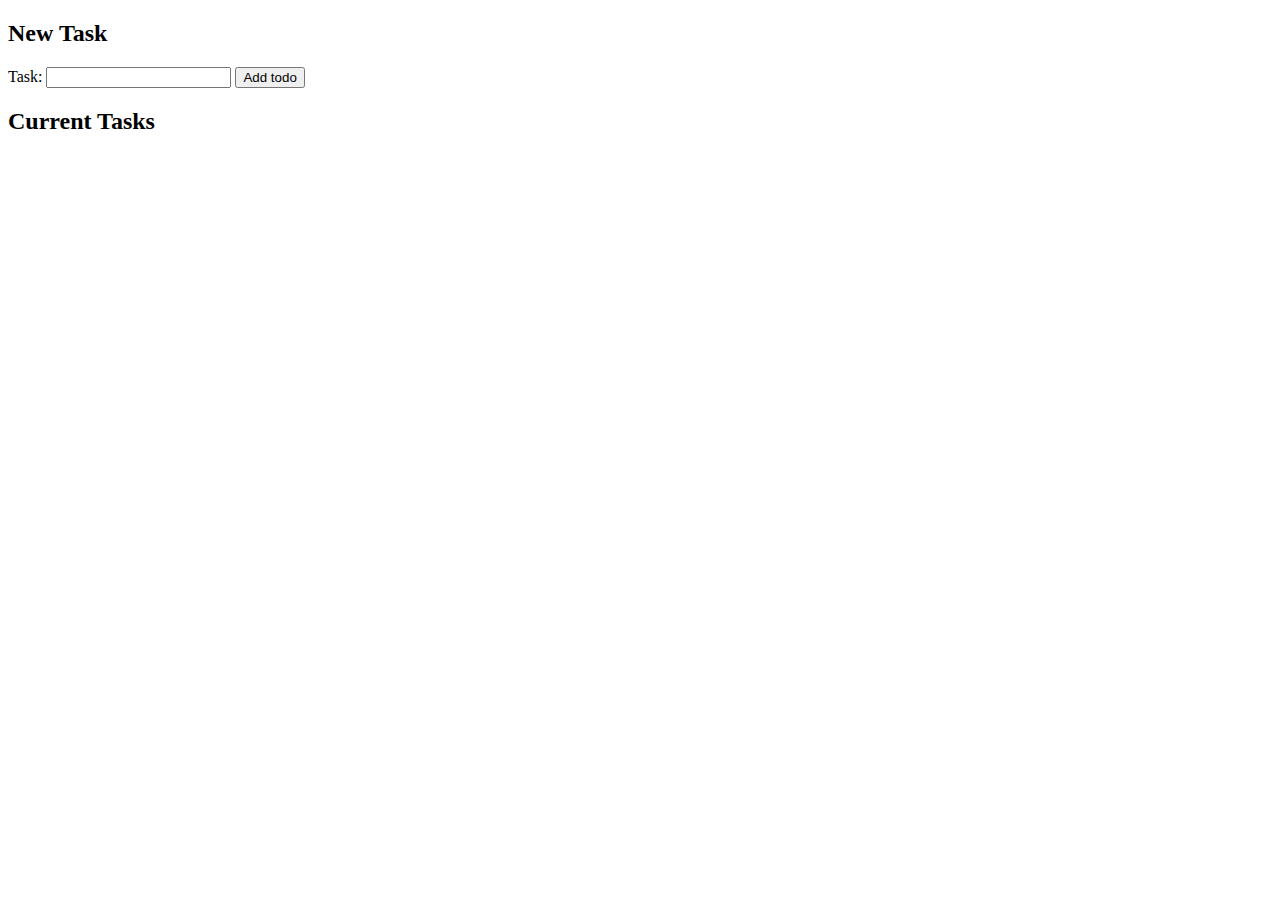
<file: flask-daniel/templates/todos.html>
<!DOCTYPE html>
<html lang="en">
<head>
    <meta charset="UTF-8">
    <meta name="viewport" content="width=device-width, initial-scale=1.0">
    <title>Todos</title>
</head>
<body>
<h2>New Task</h2>
    <form id="add-todo-form">
        <label for="title">Task:</label>
        <input type="text" name="title" id="todo-title">
        <button type="submit">Add todo</button>
        <p id="message"></p>
    </form>
<h2>Current Tasks</h2>
<ul id="todo-list"></ul>
<script src="../static/todos.js"></script>
<script src="../static/add_todo.js"></script>
</body>
</html>
</file>
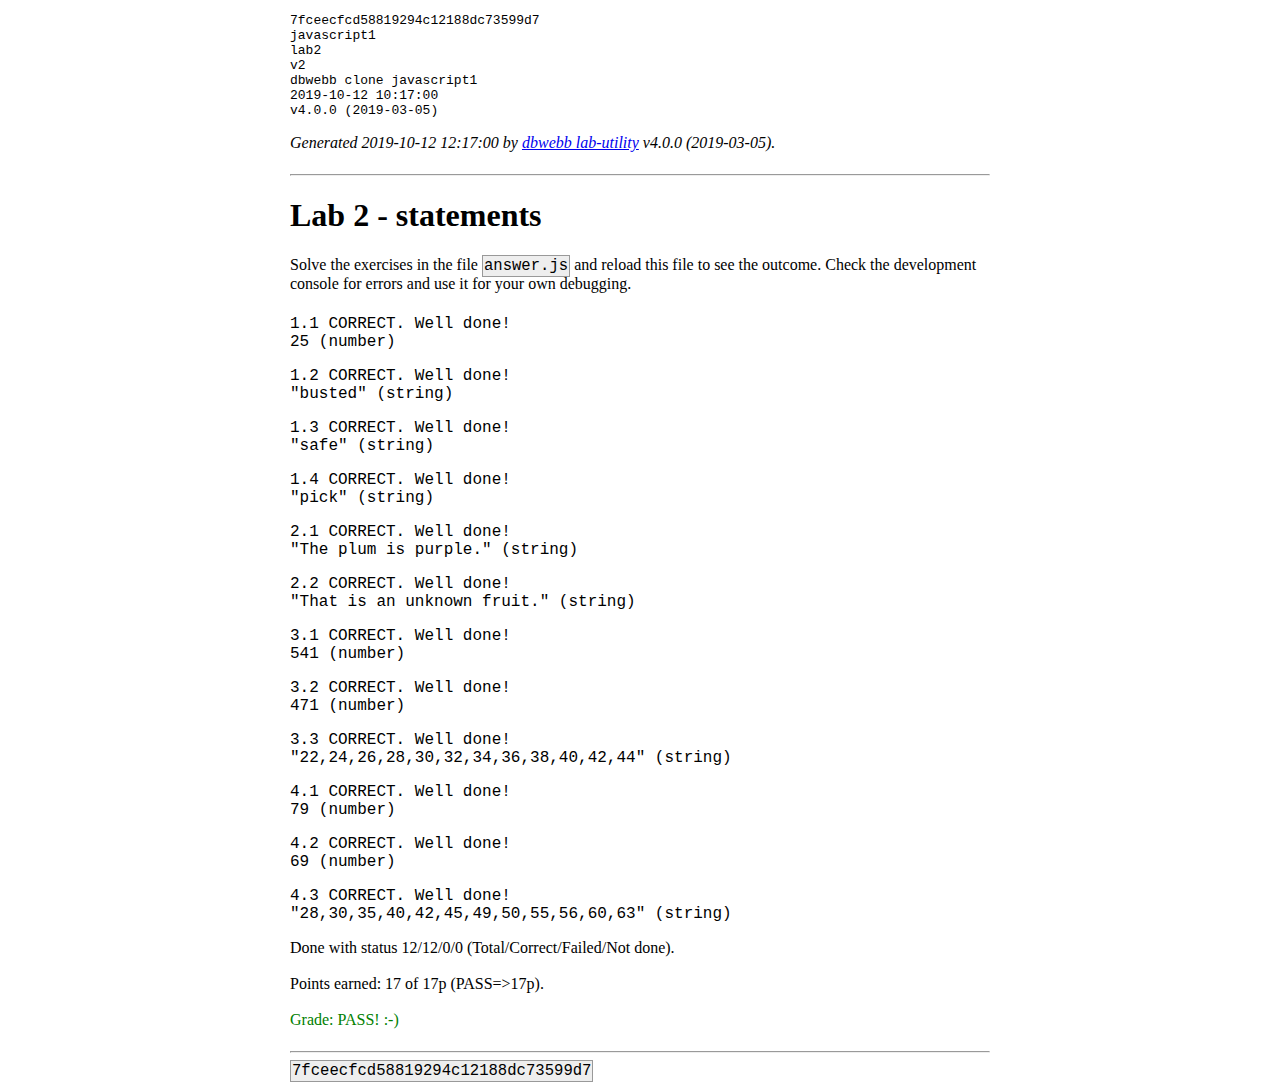
<file: l2/labb1/answer.html>
<!doctype html>
<html lang="en">
<head>
    <meta charset="utf-8">
    <title>Lab 2 - statements</title>
<style>
html {
    overflow-y: scroll;
}

body {
    margin: 8px auto;
    max-width: 700px;
}

h2 {
    line-height: 2.5em;
    border-bottom: 1px solid #aaa;
}

h3 {
    line-height: 2.5em;
    border-bottom: 1px solid #ccc;
}

p {
    margin-bottom: 22px;
}

div.answer {
  font-family: "Courier New", monospace;
  white-space: pre;
  margin-bottom: 1em;
}

.fail {
    color: red;
}

.success {
    color: green;
}

.nopass {
    color: olive;
}

.pass {
    color: green;
}

.passdistinct {
    color: DarkGoldenRod;
}
table, th, td {
    border: 1px solid #666;
}

code {
    background-color: #eee;
    border: 1px solid #999;
    padding: 1px;
    font-size: larger;
}

pre code {
    display: block;
    background-color: #eee;
    border: none;
    border-left: 2px solid #999;
    padding: 0.5em;
    margin-bottom: 22px;
}
</style>
</head>
<body>

<pre>
7fceecfcd58819294c12188dc73599d7
javascript1
lab2
v2
dbwebb clone javascript1
2019-10-12 10:17:00
v4.0.0 (2019-03-05)
</pre>

<p><i>Generated 2019-10-12 12:17:00 by <a href="https://github.com/dbwebb-se/lab">dbwebb lab-utility</a> v4.0.0 (2019-03-05).</i></p>
<hr>

<h1>Lab 2 - statements</h1>
<p>Solve the exercises in the file <code>answer.js</code> and reload this file to see the outcome. Check the development console for errors and use it for your own debugging.</p>

<div id="answer1.1" class="answer"></div>
<div id="answer1.2" class="answer"></div>
<div id="answer1.3" class="answer"></div>
<div id="answer1.4" class="answer"></div>
<div id="answer2.1" class="answer"></div>
<div id="answer2.2" class="answer"></div>
<div id="answer3.1" class="answer"></div>
<div id="answer3.2" class="answer"></div>
<div id="answer3.3" class="answer"></div>
<div id="answer4.1" class="answer"></div>
<div id="answer4.2" class="answer"></div>
<div id="answer4.3" class="answer"></div>

<p id="summary"></p>

<hr>
<code>7fceecfcd58819294c12188dc73599d7</code>

<script type="text/javascript">

Array.prototype.equals = function (array) {
    // if the other array is a falsy value, return
    if (!array)
        return false;

    // compare lengths - can save a lot of time
    if (this.length != array.length)
        return false;

    for (var i = 0, l = this.length; i < l; i++) {
        // Check if we have nested arrays
        if (this[i] instanceof Array && array[i] instanceof Array) {
            // recurse into the nested arrays
            if (!this[i].equals(array[i]))
                return false;
        }
        else if (this[i] !== array[i]) {
            // Warning - two different object instances will never be equal: {x:20} != {x:20}
            return false;
        }
    }
    return true;
};

window.dbwebb = {

    "answers": {
    "points": {
        "1.1": 1,
        "1.2": 1,
        "1.3": 1,
        "1.4": 2,
        "2.1": 1,
        "2.2": 1,
        "3.1": 1,
        "3.2": 1,
        "3.3": 3,
        "4.1": 1,
        "4.2": 1,
        "4.3": 3
    },
    "answers": {
        "1.1": 25,
        "1.2": "busted",
        "1.3": "safe",
        "1.4": "pick",
        "2.1": "The plum is purple.",
        "2.2": "That is an unknown fruit.",
        "3.1": 541,
        "3.2": 471,
        "3.3": "22,24,26,28,30,32,34,36,38,40,42,44",
        "4.1": 79,
        "4.2": 69,
        "4.3": "28,30,35,40,42,45,49,50,55,56,60,63"
    },
    "summary": {
        "questions": 12,
        "points": 17,
        "pass": 17,
        "passdistinct": null
    }
},
    "correct": 0,
    "failed": 0,
    "notDone": 0,
    "points": 0,

    "arrayCheck": function (answer1, answer2) {
        if (answer1 instanceof Array && answer2 instanceof Array) {
            return answer1.equals(answer2);
        }
        return false;
    },

    "assert": function (question, answer, hint) {
        var element = document.getElementById("answer" + question),
            status,
            noanswer = "Replace this text with the variable holding the answer.";

        hint = hint || false;

        if (answer === noanswer) {
            status = question + " NOT YET DONE.";
            window.dbwebb.notDone += 1;
        } else if (answer === this.answers.answers[question]
                   || this.arrayCheck(answer, this.answers.answers[question])) {
            status = question + " CORRECT. Well done!\n" + JSON.stringify(answer) + " (" + typeof answer + ")";
            window.dbwebb.correct += 1;
            window.dbwebb.points += this.answers.points[question];
        } else {
            status = question + " FAIL.\nYou said:\n" + JSON.stringify(answer) + " (" + typeof answer + ")";
            if (hint) {
                status += "\nHint:\n" + JSON.stringify(this.answers.answers[question]) + " (" + typeof this.answers.answers[question] + ")";
            }
            window.dbwebb.failed += 1;
        }

        console.log(status);
        element.innerHTML = status;
    },

    "exitWithSummary": function() {
        var element = document.getElementById("summary");
        var status;
        var questions = window.dbwebb.answers.summary.questions;
        var pass = window.dbwebb.answers.summary.pass;
        var passDistinct = window.dbwebb.answers.summary.passdistinct;
        var didPass;
        var didPassDistinct;

        status  = "Done with status ";
        status += Object.keys(window.dbwebb.answers.answers).length;
        status += "/";
        status += window.dbwebb.correct;
        status += "/";
        status += window.dbwebb.failed;
        status += "/";
        status += window.dbwebb.notDone;
        status += " (Total/Correct/Failed/Not done).<br><br>";
        status += "Points earned: ";
        status += window.dbwebb.points;
        status += " of ";
        status += window.dbwebb.answers.summary.points;
        status += "p ";
        status += " (PASS=>";
        status += window.dbwebb.answers.summary.pass;
        status += "p";
        if (window.dbwebb.answers.summary.passdistinct) {
            status += ", PASS W DISTINCTION=>";
            status += window.dbwebb.answers.summary.passdistinct;
            status += "p";
        }
        status += ").<br><br>";

        // Check if pass, pass w distinction or not
        var didPass = window.dbwebb.correct === questions;
        if (pass) {
            didPass = window.dbwebb.points >= pass;
        }

        didPassDistinct = null;
        if (passDistinct) {
            didPassDistinct = window.dbwebb.points >= passDistinct;
        }

        if (didPassDistinct) {
            status += "<span class='passdistinct'>Grade: PASS WITH DISTINCTION!!! :-D</span>";
        } else if (didPass) {
            status += "<span class='pass'>Grade: PASS! :-)</span>";
        } else {
            status += "<span class='nopass'>Grade: Thou Did Not Pass. :-|</span>";
        }

        console.log(status);
        element.innerHTML = status;
    }
};

</script>
<script src="answer.js" type="text/javascript"></script>

</body>
</html>
</file>
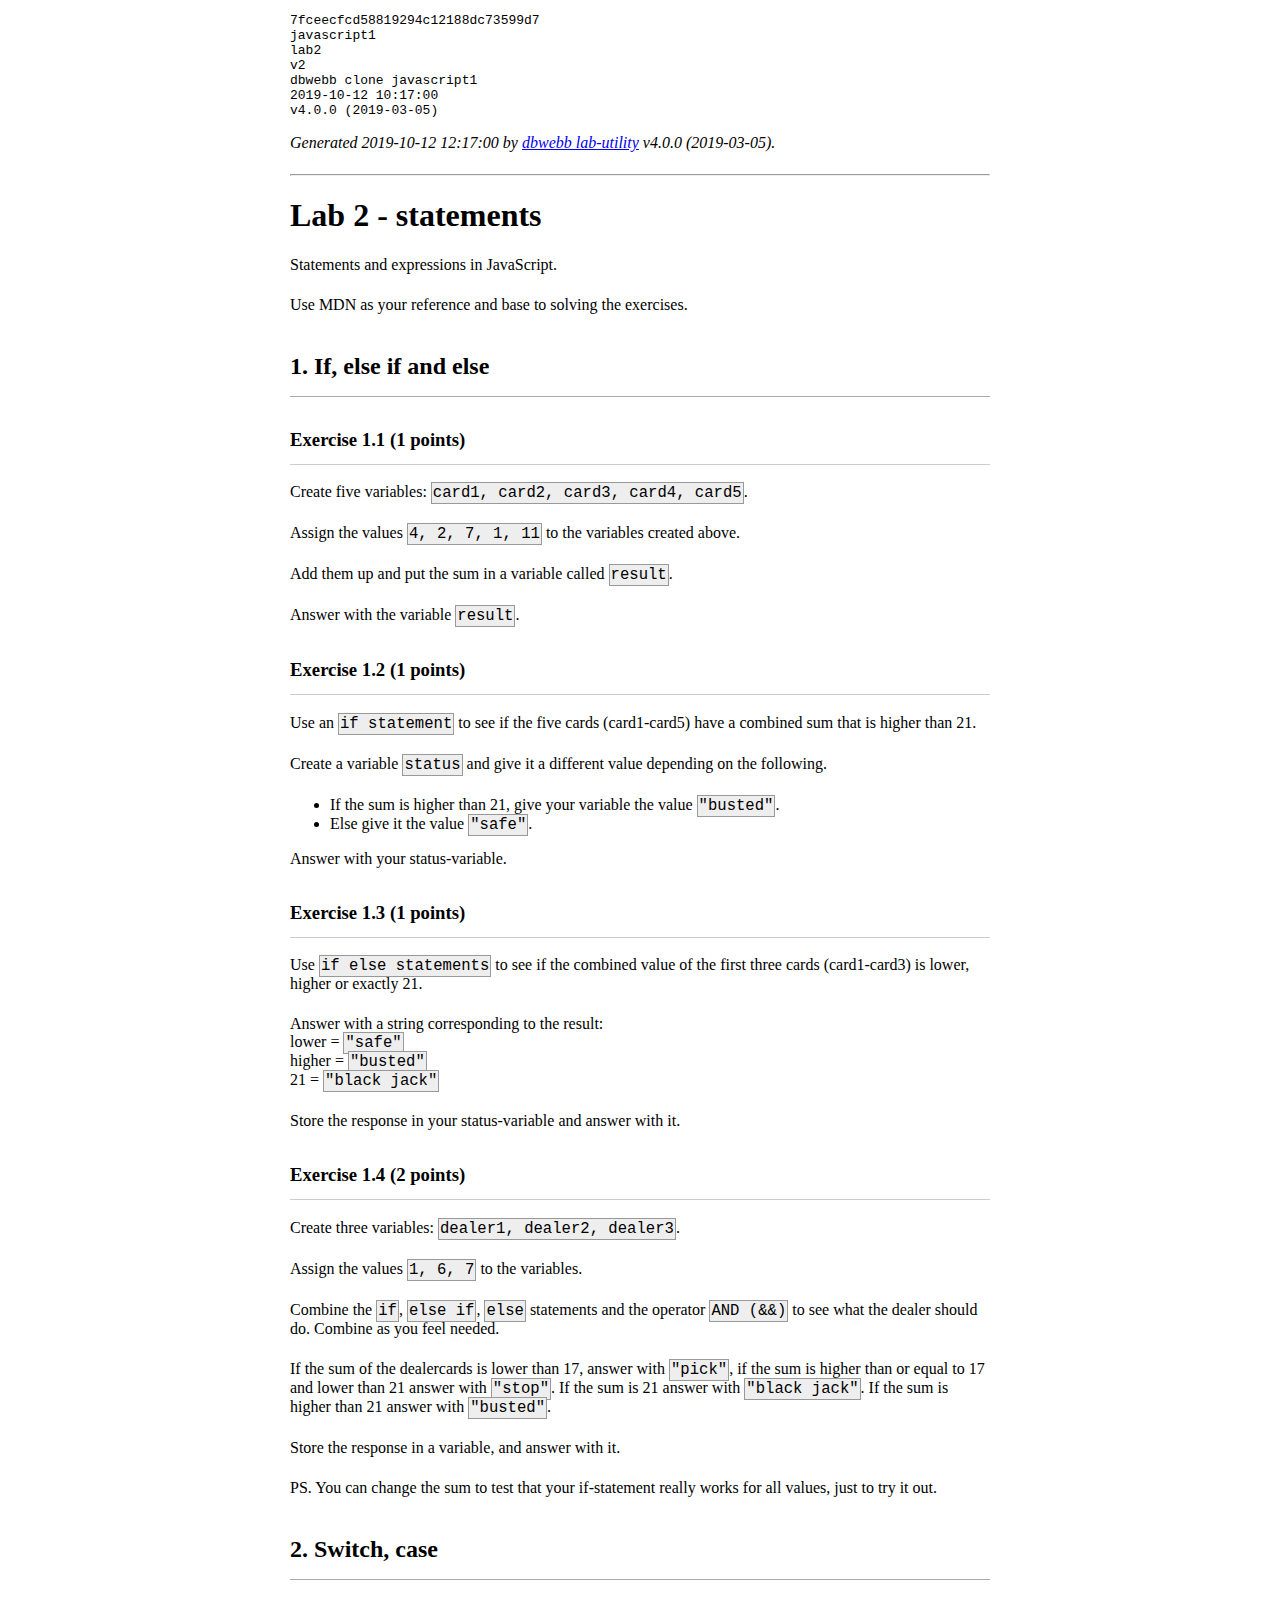
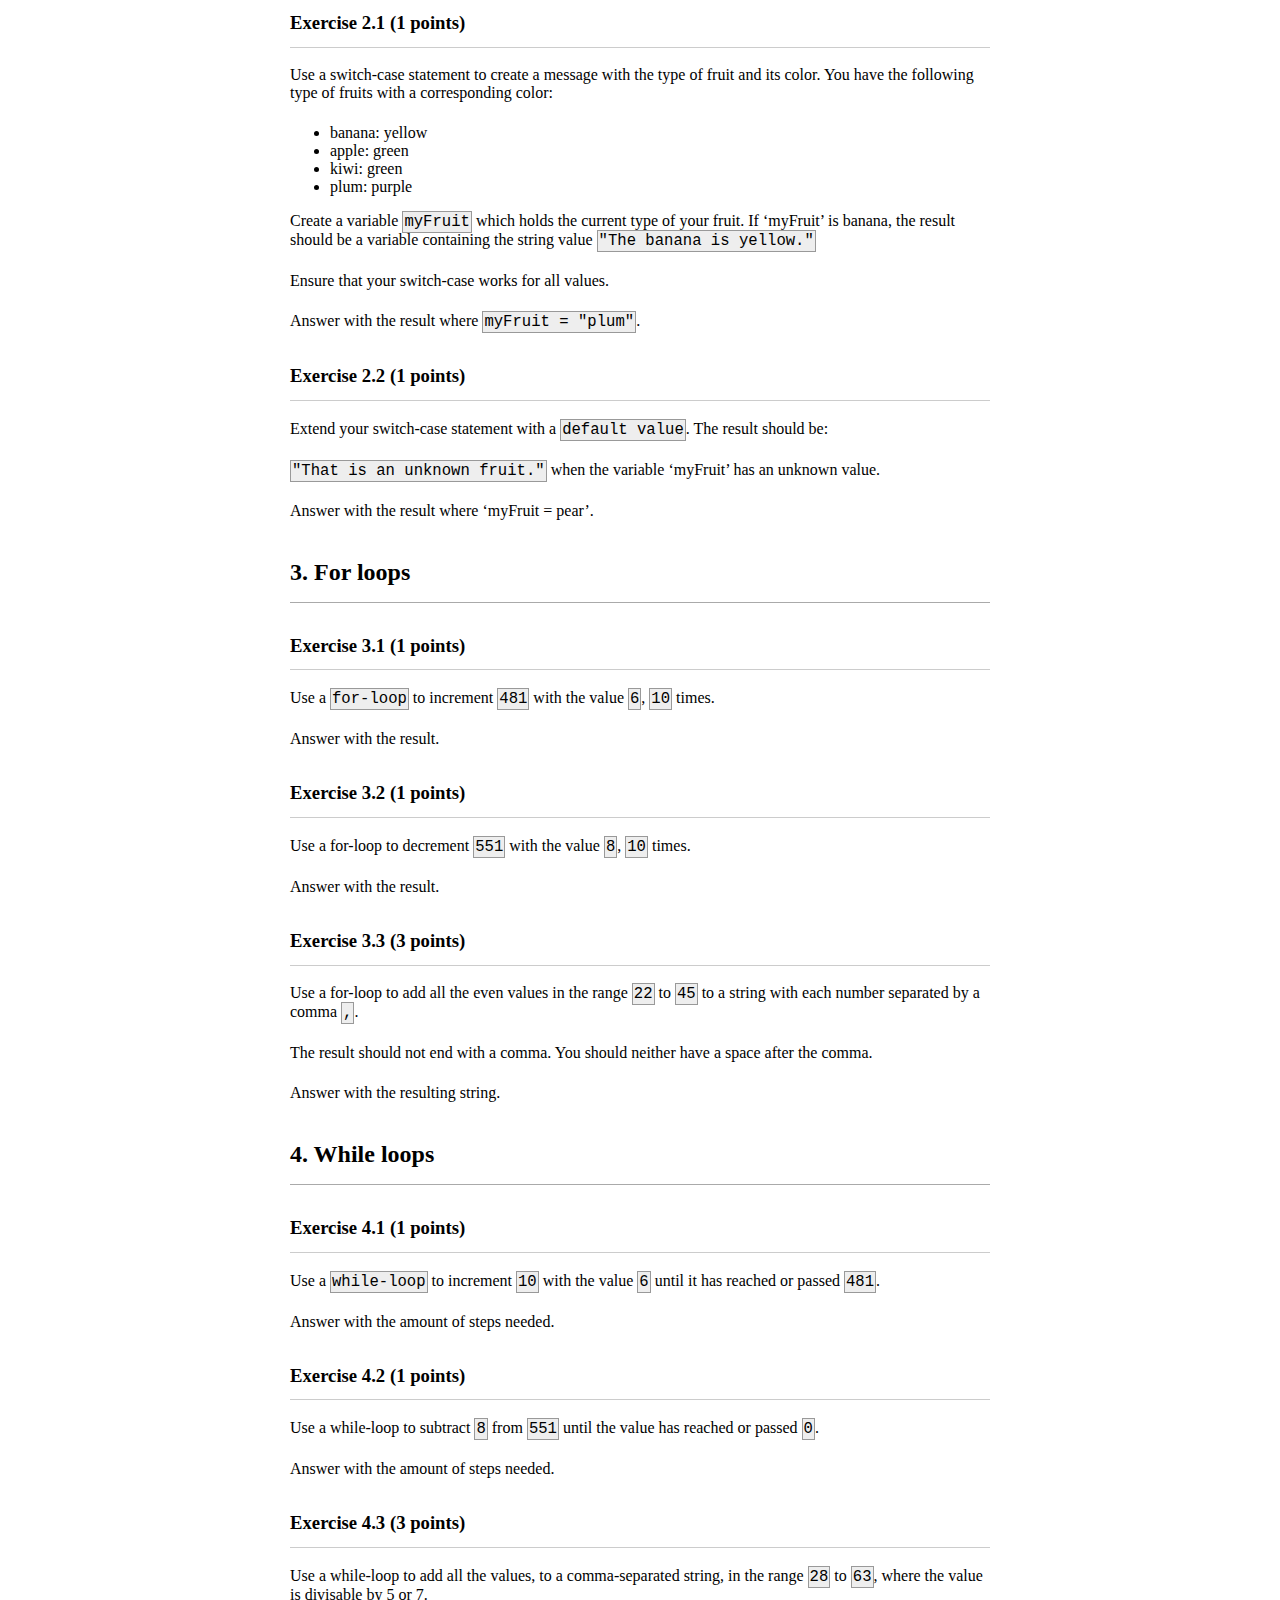
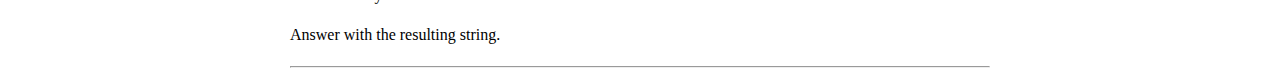
<file: l2/labb1/instruction.html>
<!doctype html>
<html lang="en">
<head>
    <meta charset="utf-8">
    <title>Lab 2 - statements</title>
<style>
html {
    overflow-y: scroll;
}

body {
    margin: 8px auto;
    max-width: 700px;
}

h2 {
    line-height: 2.5em;
    border-bottom: 1px solid #aaa;
}

h3 {
    line-height: 2.5em;
    border-bottom: 1px solid #ccc;
}

p {
    margin-bottom: 22px;
}

div.answer {
  font-family: "Courier New", monospace;
  white-space: pre;
  margin-bottom: 1em;
}

.fail {
    color: red;
}

.success {
    color: green;
}

.nopass {
    color: olive;
}

.pass {
    color: green;
}

.passdistinct {
    color: DarkGoldenRod;
}
table, th, td {
    border: 1px solid #666;
}

code {
    background-color: #eee;
    border: 1px solid #999;
    padding: 1px;
    font-size: larger;
}

pre code {
    display: block;
    background-color: #eee;
    border: none;
    border-left: 2px solid #999;
    padding: 0.5em;
    margin-bottom: 22px;
}
</style>
</head>
<body>

<pre>
7fceecfcd58819294c12188dc73599d7
javascript1
lab2
v2
dbwebb clone javascript1
2019-10-12 10:17:00
v4.0.0 (2019-03-05)
</pre>

<p><i>Generated 2019-10-12 12:17:00 by <a href="https://github.com/dbwebb-se/lab">dbwebb lab-utility</a> v4.0.0 (2019-03-05).</i></p>
<hr>

<h1>Lab 2 - statements</h1>
<p>Statements and expressions in JavaScript.</p>

<p>Use MDN as your reference and base to solving the exercises.</p>


<h2>1. If, else if and else</h2>



<h3>Exercise 1.1 (1 points)</h3>
<p>Create five variables: <code>card1, card2, card3, card4, card5</code>.</p>

<p>Assign the values <code>4, 2, 7, 1, 11</code> to the variables created above.</p>

<p>Add them up and put the sum in a variable called <code>result</code>.</p>

<p>Answer with the variable <code>result</code>.</p>






<h3>Exercise 1.2 (1 points)</h3>
<p>Use an <code>if statement</code> to see if the five cards (card1-card5) have a combined sum that is higher than 21.</p>

<p>Create a variable <code>status</code> and give it a different value depending on the following.</p>

<ul>
<li>If the sum is higher than 21, give your variable the value <code>"busted"</code>.</li>
<li>Else give it the value <code>"safe"</code>.</li>
</ul>

<p>Answer with your status-variable.</p>






<h3>Exercise 1.3 (1 points)</h3>
<p>Use <code>if else statements</code> to see if the combined value of the first three cards (card1-card3) is lower, higher or exactly 21.</p>

<p>Answer with a string corresponding to the result:<br />
lower = <code>"safe"</code><br />
higher = <code>"busted"</code><br />
21 = <code>"black jack"</code></p>

<p>Store the response in your status-variable and answer with it.</p>






<h3>Exercise 1.4 (2 points)</h3>
<p>Create three variables: <code>dealer1, dealer2, dealer3</code>.</p>

<p>Assign the values <code>1, 6, 7</code> to the variables.</p>

<p>Combine the <code>if</code>, <code>else if</code>, <code>else</code> statements and the operator <code>AND (&amp;&amp;)</code> to see what the dealer should do. Combine as you feel needed.</p>

<p>If the sum of the dealercards is lower than 17, answer with <code>"pick"</code>, if the sum is higher than or equal to 17 and lower than 21 answer with <code>"stop"</code>. If the sum is 21 answer with <code>"black jack"</code>. If the sum is higher than 21 answer with <code>"busted"</code>.</p>

<p>Store the response in a variable, and answer with it.</p>

<p>PS. You can change the sum to test that your if-statement really works for all values, just to try it out.</p>







<h2>2. Switch, case</h2>



<h3>Exercise 2.1 (1 points)</h3>
<p>Use a switch-case statement to create a message with the type of fruit and its color. You have the following type of fruits with a corresponding color:</p>

<ul>
<li>banana: yellow</li>
<li>apple: green</li>
<li>kiwi: green</li>
<li>plum: purple</li>
</ul>

<p>Create a variable <code>myFruit</code> which holds the current type of your fruit. If &#8216;myFruit&#8217; is banana, the result should be a variable containing the string value <code>"The banana is yellow."</code></p>

<p>Ensure that your switch-case works for all values.</p>

<p>Answer with the result where <code>myFruit = "plum"</code>.</p>






<h3>Exercise 2.2 (1 points)</h3>
<p>Extend your switch-case statement with a <code>default value</code>. The result should be:</p>

<p><code>"That is an unknown fruit."</code> when the variable &#8216;myFruit&#8217; has an unknown value.</p>

<p>Answer with the result where &#8216;myFruit = pear&#8217;.</p>







<h2>3. For loops</h2>



<h3>Exercise 3.1 (1 points)</h3>
<p>Use a <code>for-loop</code> to increment <code>481</code> with the value <code>6</code>, <code>10</code> times.</p>

<p>Answer with the result.</p>






<h3>Exercise 3.2 (1 points)</h3>
<p>Use a for-loop to decrement <code>551</code> with the value <code>8</code>, <code>10</code> times.</p>

<p>Answer with the result.</p>






<h3>Exercise 3.3 (3 points)</h3>
<p>Use a for-loop to add all the even values in the range <code>22</code> to <code>45</code> to a string with each number separated by a comma <code>,</code>.</p>

<p>The result should not end with a comma. You should neither have a space after the comma.</p>

<p>Answer with the resulting string.</p>







<h2>4. While loops</h2>



<h3>Exercise 4.1 (1 points)</h3>
<p>Use a <code>while-loop</code> to increment <code>10</code> with the value <code>6</code> until it has reached or passed <code>481</code>.</p>

<p>Answer with the amount of steps needed.</p>






<h3>Exercise 4.2 (1 points)</h3>
<p>Use a while-loop to subtract <code>8</code> from <code>551</code> until the value has reached or passed <code>0</code>.</p>

<p>Answer with the amount of steps needed.</p>






<h3>Exercise 4.3 (3 points)</h3>
<p>Use a while-loop to add all the values, to a comma-separated string, in the range <code>28</code> to <code>63</code>, where the value is divisable by 5 or 7.</p>

<p>Answer with the resulting string.</p>







<hr>
<code>7fceecfcd58819294c12188dc73599d7</code>

</body>
</html>
</file>
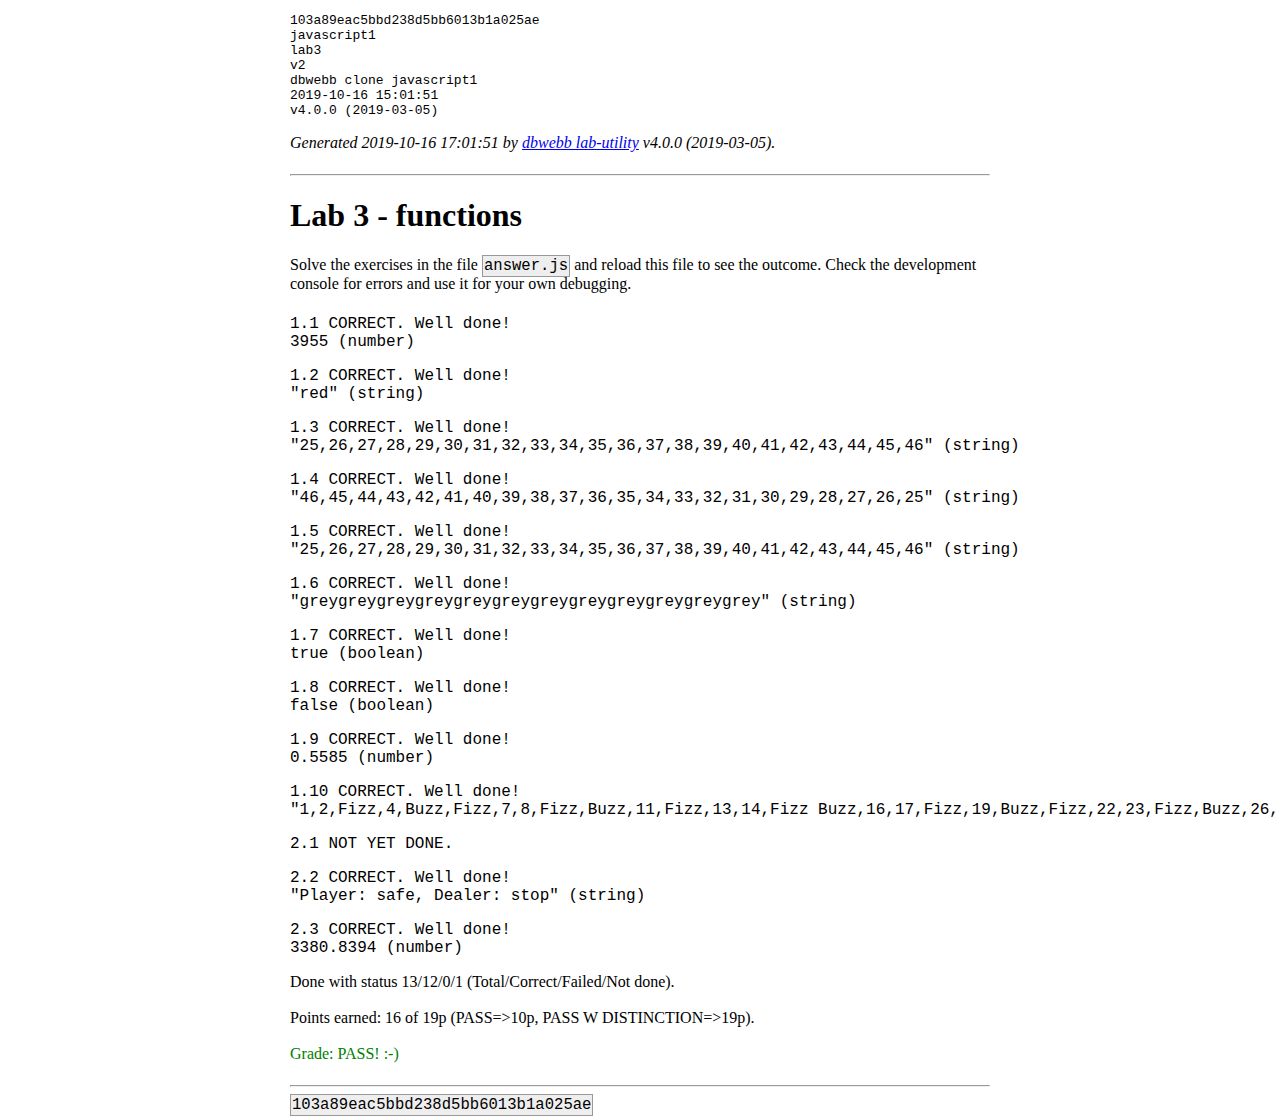
<file: l2/labb2/answer.html>
<!doctype html>
<html lang="en">
<head>
    <meta charset="utf-8">
    <title>Lab 3 - functions</title>
<style>
html {
    overflow-y: scroll;
}

body {
    margin: 8px auto;
    max-width: 700px;
}

h2 {
    line-height: 2.5em;
    border-bottom: 1px solid #aaa;
}

h3 {
    line-height: 2.5em;
    border-bottom: 1px solid #ccc;
}

p {
    margin-bottom: 22px;
}

div.answer {
  font-family: "Courier New", monospace;
  white-space: pre;
  margin-bottom: 1em;
}

.fail {
    color: red;
}

.success {
    color: green;
}

.nopass {
    color: olive;
}

.pass {
    color: green;
}

.passdistinct {
    color: DarkGoldenRod;
}
table, th, td {
    border: 1px solid #666;
}

code {
    background-color: #eee;
    border: 1px solid #999;
    padding: 1px;
    font-size: larger;
}

pre code {
    display: block;
    background-color: #eee;
    border: none;
    border-left: 2px solid #999;
    padding: 0.5em;
    margin-bottom: 22px;
}
</style>
</head>
<body>

<pre>
103a89eac5bbd238d5bb6013b1a025ae
javascript1
lab3
v2
dbwebb clone javascript1
2019-10-16 15:01:51
v4.0.0 (2019-03-05)
</pre>

<p><i>Generated 2019-10-16 17:01:51 by <a href="https://github.com/dbwebb-se/lab">dbwebb lab-utility</a> v4.0.0 (2019-03-05).</i></p>
<hr>

<h1>Lab 3 - functions</h1>
<p>Solve the exercises in the file <code>answer.js</code> and reload this file to see the outcome. Check the development console for errors and use it for your own debugging.</p>

<div id="answer1.1" class="answer"></div>
<div id="answer1.2" class="answer"></div>
<div id="answer1.3" class="answer"></div>
<div id="answer1.4" class="answer"></div>
<div id="answer1.5" class="answer"></div>
<div id="answer1.6" class="answer"></div>
<div id="answer1.7" class="answer"></div>
<div id="answer1.8" class="answer"></div>
<div id="answer1.9" class="answer"></div>
<div id="answer1.10" class="answer"></div>
<div id="answer2.1" class="answer"></div>
<div id="answer2.2" class="answer"></div>
<div id="answer2.3" class="answer"></div>

<p id="summary"></p>

<hr>
<code>103a89eac5bbd238d5bb6013b1a025ae</code>

<script type="text/javascript">

Array.prototype.equals = function (array) {
    // if the other array is a falsy value, return
    if (!array)
        return false;

    // compare lengths - can save a lot of time
    if (this.length != array.length)
        return false;

    for (var i = 0, l = this.length; i < l; i++) {
        // Check if we have nested arrays
        if (this[i] instanceof Array && array[i] instanceof Array) {
            // recurse into the nested arrays
            if (!this[i].equals(array[i]))
                return false;
        }
        else if (this[i] !== array[i]) {
            // Warning - two different object instances will never be equal: {x:20} != {x:20}
            return false;
        }
    }
    return true;
};

window.dbwebb = {

    "answers": {
    "points": {
        "1.1": 1,
        "1.2": 1,
        "1.3": 1,
        "1.4": 1,
        "1.5": 1,
        "1.6": 1,
        "1.7": 1,
        "1.8": 1,
        "1.9": 1,
        "1.10": 1,
        "2.1": 3,
        "2.2": 3,
        "2.3": 3
    },
    "answers": {
        "1.1": 3955,
        "1.2": "red",
        "1.3": "25,26,27,28,29,30,31,32,33,34,35,36,37,38,39,40,41,42,43,44,45,46",
        "1.4": "46,45,44,43,42,41,40,39,38,37,36,35,34,33,32,31,30,29,28,27,26,25",
        "1.5": "25,26,27,28,29,30,31,32,33,34,35,36,37,38,39,40,41,42,43,44,45,46",
        "1.6": "greygreygreygreygreygreygreygreygreygreygreygrey",
        "1.7": true,
        "1.8": false,
        "1.9": 0.5585,
        "1.10": "1,2,Fizz,4,Buzz,Fizz,7,8,Fizz,Buzz,11,Fizz,13,14,Fizz Buzz,16,17,Fizz,19,Buzz,Fizz,22,23,Fizz,Buzz,26,Fizz,28,29,Fizz Buzz",
        "2.1": "Player: 17, Dealer: 20",
        "2.2": "Player: safe, Dealer: stop",
        "2.3": 3380.8394
    },
    "summary": {
        "questions": 13,
        "points": 19,
        "pass": 10,
        "passdistinct": 19
    }
},
    "correct": 0,
    "failed": 0,
    "notDone": 0,
    "points": 0,

    "arrayCheck": function (answer1, answer2) {
        if (answer1 instanceof Array && answer2 instanceof Array) {
            return answer1.equals(answer2);
        }
        return false;
    },

    "assert": function (question, answer, hint) {
        var element = document.getElementById("answer" + question),
            status,
            noanswer = "Replace this text with the variable holding the answer.";

        hint = hint || false;

        if (answer === noanswer) {
            status = question + " NOT YET DONE.";
            window.dbwebb.notDone += 1;
        } else if (answer === this.answers.answers[question]
                   || this.arrayCheck(answer, this.answers.answers[question])) {
            status = question + " CORRECT. Well done!\n" + JSON.stringify(answer) + " (" + typeof answer + ")";
            window.dbwebb.correct += 1;
            window.dbwebb.points += this.answers.points[question];
        } else {
            status = question + " FAIL.\nYou said:\n" + JSON.stringify(answer) + " (" + typeof answer + ")";
            if (hint) {
                status += "\nHint:\n" + JSON.stringify(this.answers.answers[question]) + " (" + typeof this.answers.answers[question] + ")";
            }
            window.dbwebb.failed += 1;
        }

        console.log(status);
        element.innerHTML = status;
    },

    "exitWithSummary": function() {
        var element = document.getElementById("summary");
        var status;
        var questions = window.dbwebb.answers.summary.questions;
        var pass = window.dbwebb.answers.summary.pass;
        var passDistinct = window.dbwebb.answers.summary.passdistinct;
        var didPass;
        var didPassDistinct;

        status  = "Done with status ";
        status += Object.keys(window.dbwebb.answers.answers).length;
        status += "/";
        status += window.dbwebb.correct;
        status += "/";
        status += window.dbwebb.failed;
        status += "/";
        status += window.dbwebb.notDone;
        status += " (Total/Correct/Failed/Not done).<br><br>";
        status += "Points earned: ";
        status += window.dbwebb.points;
        status += " of ";
        status += window.dbwebb.answers.summary.points;
        status += "p ";
        status += " (PASS=>";
        status += window.dbwebb.answers.summary.pass;
        status += "p";
        if (window.dbwebb.answers.summary.passdistinct) {
            status += ", PASS W DISTINCTION=>";
            status += window.dbwebb.answers.summary.passdistinct;
            status += "p";
        }
        status += ").<br><br>";

        // Check if pass, pass w distinction or not
        var didPass = window.dbwebb.correct === questions;
        if (pass) {
            didPass = window.dbwebb.points >= pass;
        }

        didPassDistinct = null;
        if (passDistinct) {
            didPassDistinct = window.dbwebb.points >= passDistinct;
        }

        if (didPassDistinct) {
            status += "<span class='passdistinct'>Grade: PASS WITH DISTINCTION!!! :-D</span>";
        } else if (didPass) {
            status += "<span class='pass'>Grade: PASS! :-)</span>";
        } else {
            status += "<span class='nopass'>Grade: Thou Did Not Pass. :-|</span>";
        }

        console.log(status);
        element.innerHTML = status;
    }
};

</script>
<script src="answer.js" type="text/javascript"></script>

</body>
</html>
</file>
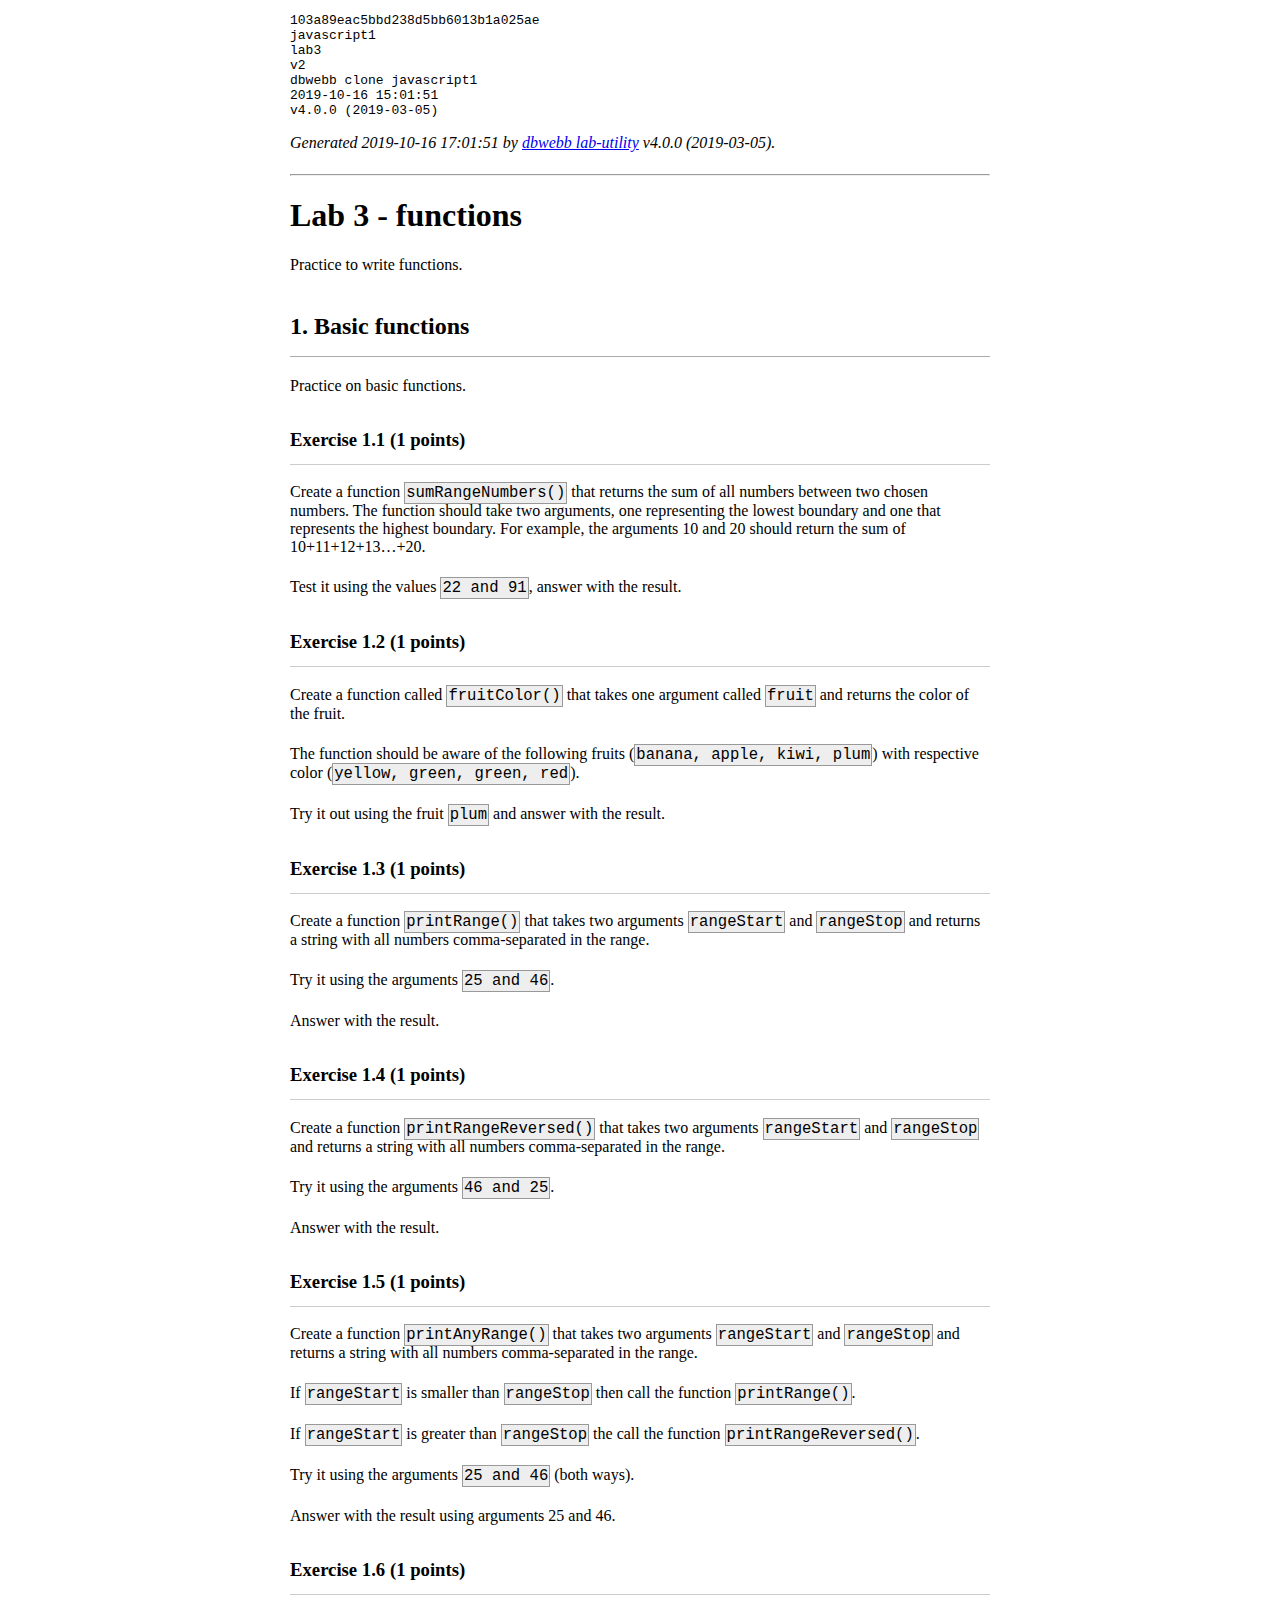
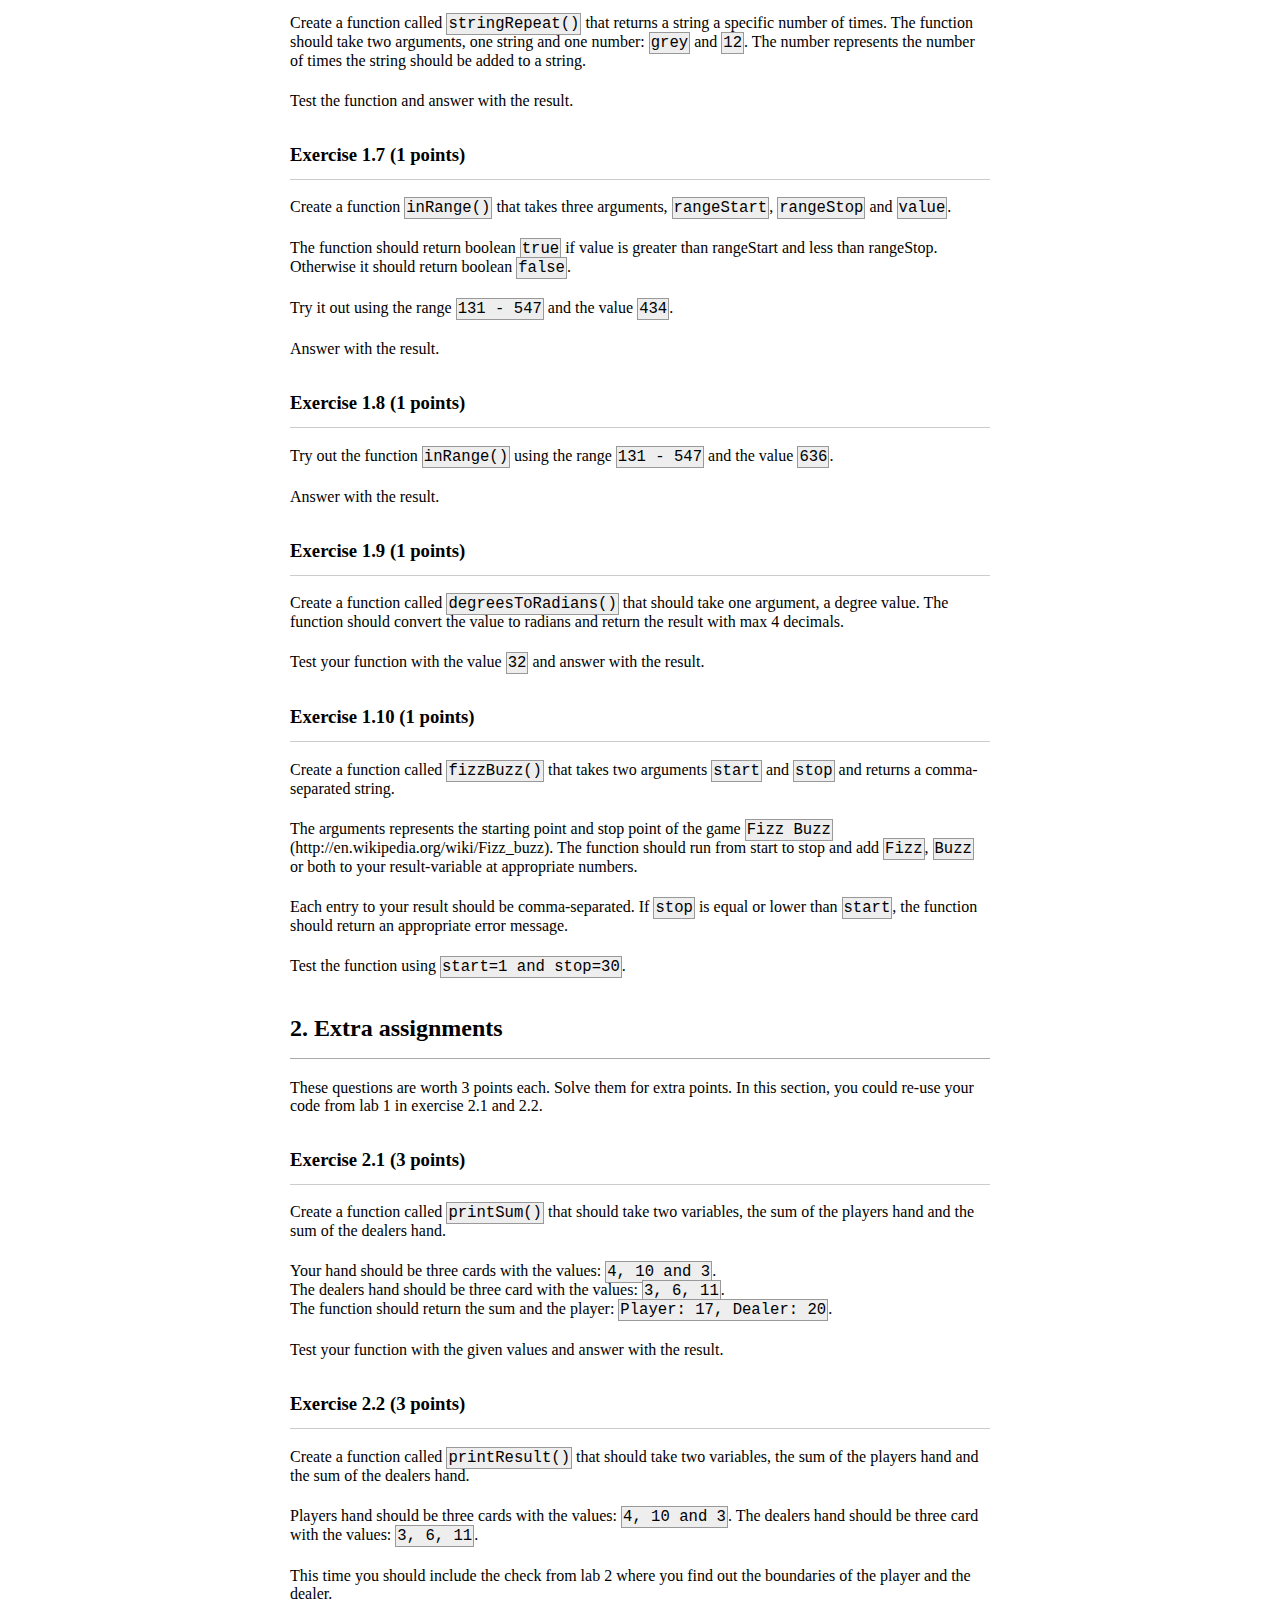
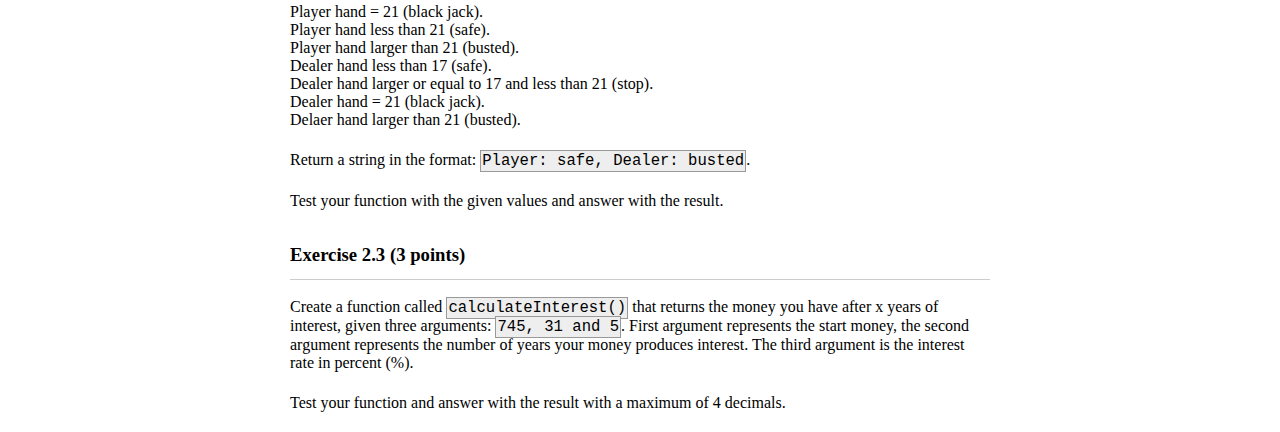
<file: l2/labb2/instruction.html>
<!doctype html>
<html lang="en">
<head>
    <meta charset="utf-8">
    <title>Lab 3 - functions</title>
<style>
html {
    overflow-y: scroll;
}

body {
    margin: 8px auto;
    max-width: 700px;
}

h2 {
    line-height: 2.5em;
    border-bottom: 1px solid #aaa;
}

h3 {
    line-height: 2.5em;
    border-bottom: 1px solid #ccc;
}

p {
    margin-bottom: 22px;
}

div.answer {
  font-family: "Courier New", monospace;
  white-space: pre;
  margin-bottom: 1em;
}

.fail {
    color: red;
}

.success {
    color: green;
}

.nopass {
    color: olive;
}

.pass {
    color: green;
}

.passdistinct {
    color: DarkGoldenRod;
}
table, th, td {
    border: 1px solid #666;
}

code {
    background-color: #eee;
    border: 1px solid #999;
    padding: 1px;
    font-size: larger;
}

pre code {
    display: block;
    background-color: #eee;
    border: none;
    border-left: 2px solid #999;
    padding: 0.5em;
    margin-bottom: 22px;
}
</style>
</head>
<body>

<pre>
103a89eac5bbd238d5bb6013b1a025ae
javascript1
lab3
v2
dbwebb clone javascript1
2019-10-16 15:01:51
v4.0.0 (2019-03-05)
</pre>

<p><i>Generated 2019-10-16 17:01:51 by <a href="https://github.com/dbwebb-se/lab">dbwebb lab-utility</a> v4.0.0 (2019-03-05).</i></p>
<hr>

<h1>Lab 3 - functions</h1>
<p>Practice to write functions.</p>


<h2>1. Basic functions</h2>
<p>Practice on basic functions.</p>


<h3>Exercise 1.1 (1 points)</h3>
<p>Create a function <code>sumRangeNumbers()</code> that returns the sum of all numbers between two chosen numbers. The function should take two arguments, one representing the lowest boundary and one that represents the highest boundary. For example, the arguments 10 and 20 should return the sum of 10+11+12+13&#8230;+20.</p>

<p>Test it using the values <code>22 and 91</code>, answer with the result.</p>






<h3>Exercise 1.2 (1 points)</h3>
<p>Create a function called <code>fruitColor()</code> that takes one argument called <code>fruit</code> and returns the color of the fruit.</p>

<p>The function should be aware of the following fruits (<code>banana, apple, kiwi, plum</code>) with respective color (<code>yellow, green, green, red</code>).</p>

<p>Try it out using the fruit <code>plum</code> and answer with the result.</p>






<h3>Exercise 1.3 (1 points)</h3>
<p>Create a function <code>printRange()</code> that takes two arguments <code>rangeStart</code> and <code>rangeStop</code> and returns a string with all numbers comma-separated in the range.</p>

<p>Try it using the arguments <code>25 and 46</code>.</p>

<p>Answer with the result.</p>






<h3>Exercise 1.4 (1 points)</h3>
<p>Create a function <code>printRangeReversed()</code> that takes two arguments <code>rangeStart</code> and <code>rangeStop</code> and returns a string with all numbers comma-separated in the range.</p>

<p>Try it using the arguments <code>46 and 25</code>.</p>

<p>Answer with the result.</p>






<h3>Exercise 1.5 (1 points)</h3>
<p>Create a function <code>printAnyRange()</code> that takes two arguments <code>rangeStart</code> and <code>rangeStop</code> and returns a string with all numbers comma-separated in the range.</p>

<p>If <code>rangeStart</code> is smaller than <code>rangeStop</code> then call the function <code>printRange()</code>.</p>

<p>If <code>rangeStart</code> is greater than <code>rangeStop</code> the call the function <code>printRangeReversed()</code>.</p>

<p>Try it using the arguments <code>25 and 46</code> (both ways).</p>

<p>Answer with the result using arguments 25 and 46.</p>






<h3>Exercise 1.6 (1 points)</h3>
<p>Create a function called <code>stringRepeat()</code> that returns a string a specific number of times. The function should take two arguments, one string and one number: <code>grey</code> and <code>12</code>. The number represents the number of times the string should be added to a string.</p>

<p>Test the function and answer with the result.</p>






<h3>Exercise 1.7 (1 points)</h3>
<p>Create a function <code>inRange()</code> that takes three arguments, <code>rangeStart</code>, <code>rangeStop</code> and <code>value</code>.</p>

<p>The function should return boolean <code>true</code> if value is greater than rangeStart and less than rangeStop. Otherwise it should return boolean <code>false</code>.</p>

<p>Try it out using the range <code>131 - 547</code> and the value <code>434</code>.</p>

<p>Answer with the result.</p>






<h3>Exercise 1.8 (1 points)</h3>
<p>Try out the function <code>inRange()</code> using the range <code>131 - 547</code> and the value <code>636</code>.</p>

<p>Answer with the result.</p>






<h3>Exercise 1.9 (1 points)</h3>
<p>Create a function called <code>degreesToRadians()</code> that should take one argument, a degree value. The function should convert the value to radians and return the result with max 4 decimals.</p>

<p>Test your function with the value <code>32</code> and answer with the result.</p>






<h3>Exercise 1.10 (1 points)</h3>
<p>Create a function called <code>fizzBuzz()</code> that takes two arguments <code>start</code> and <code>stop</code> and returns a comma-separated string.</p>

<p>The arguments represents the starting point and stop point of the game <code>Fizz Buzz</code> (http://en.wikipedia.org/wiki/Fizz_buzz). The function should run from start to stop and add <code>Fizz</code>, <code>Buzz</code> or both to your result-variable at appropriate numbers.</p>

<p>Each entry to your result should be comma-separated. If <code>stop</code> is equal or lower than <code>start</code>, the function should return an appropriate error message.</p>

<p>Test the function using <code>start=1 and stop=30</code>.</p>







<h2>2. Extra assignments</h2>
<p>These questions are worth 3 points each. Solve them for extra points. In this section, you could re-use your code from lab 1 in exercise 2.1 and 2.2.</p>


<h3>Exercise 2.1 (3 points)</h3>
<p>Create a function called <code>printSum()</code> that should take two variables, the sum of the players hand and the sum of the dealers hand.</p>

<p>Your hand should be three cards with the values: <code>4, 10 and 3</code>.<br />
The dealers hand should be three card with the values: <code>3, 6, 11</code>.<br />
The function should return the sum and the player: <code>Player: 17, Dealer: 20</code>.</p>

<p>Test your function with the given values and answer with the result.</p>






<h3>Exercise 2.2 (3 points)</h3>
<p>Create a function called <code>printResult()</code> that should take two variables, the sum of the players hand and the sum of the dealers hand.</p>

<p>Players hand should be three cards with the values: <code>4, 10 and 3</code>. The dealers hand should be three card with the values: <code>3, 6, 11</code>.</p>

<p>This time you should include the check from lab 2 where you find out the boundaries of the player and the dealer.<br />
Player hand = 21 (black jack).<br />
Player hand less than 21 (safe).<br />
Player hand larger than 21 (busted).<br />
Dealer hand less than 17 (safe).<br />
Dealer hand larger or equal to 17 and less than 21 (stop).<br />
Dealer hand = 21 (black jack).<br />
Delaer hand larger than 21 (busted).</p>

<p>Return a string in the format: <code>Player: safe, Dealer: busted</code>.</p>

<p>Test your function with the given values and answer with the result.</p>






<h3>Exercise 2.3 (3 points)</h3>
<p>Create a function called <code>calculateInterest()</code> that returns the money you have after x years of interest, given three arguments: <code>745, 31 and 5</code>. First argument represents the start money, the second argument represents the number of years your money produces interest. The third argument is the interest rate in percent (%).</p>

<p>Test your function and answer with the result with a maximum of 4 decimals.</p>







<hr>
<code>103a89eac5bbd238d5bb6013b1a025ae</code>

</body>
</html>
</file>
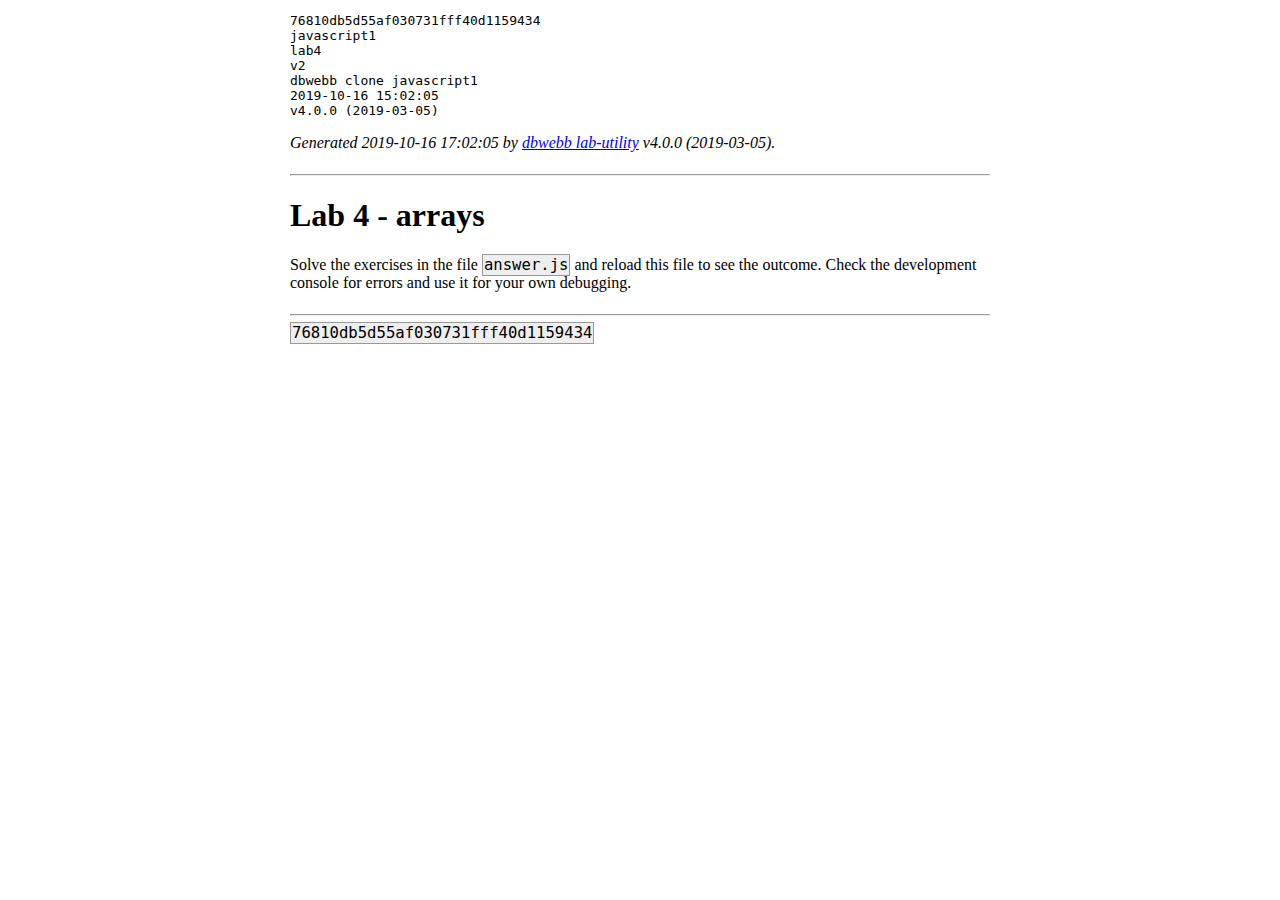
<file: l2/labb3/answer.html>
<!doctype html>
<html lang="en">
<head>
    <meta charset="utf-8">
    <title>Lab 4 - arrays</title>
<style>
html {
    overflow-y: scroll;
}

body {
    margin: 8px auto;
    max-width: 700px;
}

h2 {
    line-height: 2.5em;
    border-bottom: 1px solid #aaa;
}

h3 {
    line-height: 2.5em;
    border-bottom: 1px solid #ccc;
}

p {
    margin-bottom: 22px;
}

div.answer {
  font-family: "Courier New", monospace;
  white-space: pre;
  margin-bottom: 1em;
}

.fail {
    color: red;
}

.success {
    color: green;
}

.nopass {
    color: olive;
}

.pass {
    color: green;
}

.passdistinct {
    color: DarkGoldenRod;
}
table, th, td {
    border: 1px solid #666;
}

code {
    background-color: #eee;
    border: 1px solid #999;
    padding: 1px;
    font-size: larger;
}

pre code {
    display: block;
    background-color: #eee;
    border: none;
    border-left: 2px solid #999;
    padding: 0.5em;
    margin-bottom: 22px;
}
</style>
</head>
<body>

<pre>
76810db5d55af030731fff40d1159434
javascript1
lab4
v2
dbwebb clone javascript1
2019-10-16 15:02:05
v4.0.0 (2019-03-05)
</pre>

<p><i>Generated 2019-10-16 17:02:05 by <a href="https://github.com/dbwebb-se/lab">dbwebb lab-utility</a> v4.0.0 (2019-03-05).</i></p>
<hr>

<h1>Lab 4 - arrays</h1>
<p>Solve the exercises in the file <code>answer.js</code> and reload this file to see the outcome. Check the development console for errors and use it for your own debugging.</p>

<div id="answer1.1" class="answer"></div>
<div id="answer1.2" class="answer"></div>
<div id="answer1.3" class="answer"></div>
<div id="answer1.4" class="answer"></div>
<div id="answer1.5" class="answer"></div>
<div id="answer1.6" class="answer"></div>
<div id="answer1.7" class="answer"></div>
<div id="answer1.8" class="answer"></div>
<div id="answer2.1" class="answer"></div>
<div id="answer2.2" class="answer"></div>
<div id="answer2.3" class="answer"></div>

<p id="summary"></p>

<hr>
<code>76810db5d55af030731fff40d1159434</code>

<script type="text/javascript">

Array.prototype.equals = function (array) {
    // if the other array is a falsy value, return
    if (!array)
        return false;

    // compare lengths - can save a lot of time
    if (this.length != array.length)
        return false;

    for (var i = 0, l = this.length; i < l; i++) {
        // Check if we have nested arrays
        if (this[i] instanceof Array && array[i] instanceof Array) {
            // recurse into the nested arrays
            if (!this[i].equals(array[i]))
                return false;
        }
        else if (this[i] !== array[i]) {
            // Warning - two different object instances will never be equal: {x:20} != {x:20}
            return false;
        }
    }
    return true;
};

window.dbwebb = {

    "answers": {
    "points": {
        "1.1": 1,
        "1.2": 1,
        "1.3": 1,
        "1.4": 1,
        "1.5": 1,
        "1.6": 1,
        "1.7": 1,
        "1.8": 1,
        "2.1": 1,
        "2.2": 1,
        "2.3": 1
    },
    "answers": {
        "1.1": "carrot",
        "1.2": "potato-cabbage",
        "1.3": [
            47,
            98,
            -13,
            0,
            -412,
            499,
            3,
            1200,
            "potato",
            "carrot",
            "onion",
            "leek",
            "cabbage"
        ],
        "1.4": [
            "cabbage",
            "carrot",
            "leek",
            "onion",
            "potato"
        ],
        "1.5": [
            -412,
            -13,
            0,
            3,
            47,
            98,
            499,
            1200
        ],
        "1.6": [
            "POTATO",
            "CARROT",
            "ONION",
            "LEEK",
            "CABBAGE"
        ],
        "1.7": [
            47,
            98,
            499,
            3,
            1200
        ],
        "1.8": 178,
        "2.1": [
            1200,
            98,
            -13,
            0,
            -412,
            499,
            3,
            47
        ],
        "2.2": [
            1200,
            98,
            false,
            false,
            -412,
            499,
            3,
            47
        ],
        "2.3": [
            1200,
            98,
            false,
            "MEGA",
            499,
            3,
            47
        ]
    },
    "summary": {
        "questions": 11,
        "points": 11,
        "pass": 11,
        "passdistinct": 11
    }
},
    "correct": 0,
    "failed": 0,
    "notDone": 0,
    "points": 0,

    "arrayCheck": function (answer1, answer2) {
        if (answer1 instanceof Array && answer2 instanceof Array) {
            return answer1.equals(answer2);
        }
        return false;
    },

    "assert": function (question, answer, hint) {
        var element = document.getElementById("answer" + question),
            status,
            noanswer = "Replace this text with the variable holding the answer.";

        hint = hint || false;

        if (answer === noanswer) {
            status = question + " NOT YET DONE.";
            window.dbwebb.notDone += 1;
        } else if (answer === this.answers.answers[question]
                   || this.arrayCheck(answer, this.answers.answers[question])) {
            status = question + " CORRECT. Well done!\n" + JSON.stringify(answer) + " (" + typeof answer + ")";
            window.dbwebb.correct += 1;
            window.dbwebb.points += this.answers.points[question];
        } else {
            status = question + " FAIL.\nYou said:\n" + JSON.stringify(answer) + " (" + typeof answer + ")";
            if (hint) {
                status += "\nHint:\n" + JSON.stringify(this.answers.answers[question]) + " (" + typeof this.answers.answers[question] + ")";
            }
            window.dbwebb.failed += 1;
        }

        console.log(status);
        element.innerHTML = status;
    },

    "exitWithSummary": function() {
        var element = document.getElementById("summary");
        var status;
        var questions = window.dbwebb.answers.summary.questions;
        var pass = window.dbwebb.answers.summary.pass;
        var passDistinct = window.dbwebb.answers.summary.passdistinct;
        var didPass;
        var didPassDistinct;

        status  = "Done with status ";
        status += Object.keys(window.dbwebb.answers.answers).length;
        status += "/";
        status += window.dbwebb.correct;
        status += "/";
        status += window.dbwebb.failed;
        status += "/";
        status += window.dbwebb.notDone;
        status += " (Total/Correct/Failed/Not done).<br><br>";
        status += "Points earned: ";
        status += window.dbwebb.points;
        status += " of ";
        status += window.dbwebb.answers.summary.points;
        status += "p ";
        status += " (PASS=>";
        status += window.dbwebb.answers.summary.pass;
        status += "p";
        if (window.dbwebb.answers.summary.passdistinct) {
            status += ", PASS W DISTINCTION=>";
            status += window.dbwebb.answers.summary.passdistinct;
            status += "p";
        }
        status += ").<br><br>";

        // Check if pass, pass w distinction or not
        var didPass = window.dbwebb.correct === questions;
        if (pass) {
            didPass = window.dbwebb.points >= pass;
        }

        didPassDistinct = null;
        if (passDistinct) {
            didPassDistinct = window.dbwebb.points >= passDistinct;
        }

        if (didPassDistinct) {
            status += "<span class='passdistinct'>Grade: PASS WITH DISTINCTION!!! :-D</span>";
        } else if (didPass) {
            status += "<span class='pass'>Grade: PASS! :-)</span>";
        } else {
            status += "<span class='nopass'>Grade: Thou Did Not Pass. :-|</span>";
        }

        console.log(status);
        element.innerHTML = status;
    }
};

</script>
<script src="answer.js" type="text/javascript"></script>

</body>
</html>
</file>
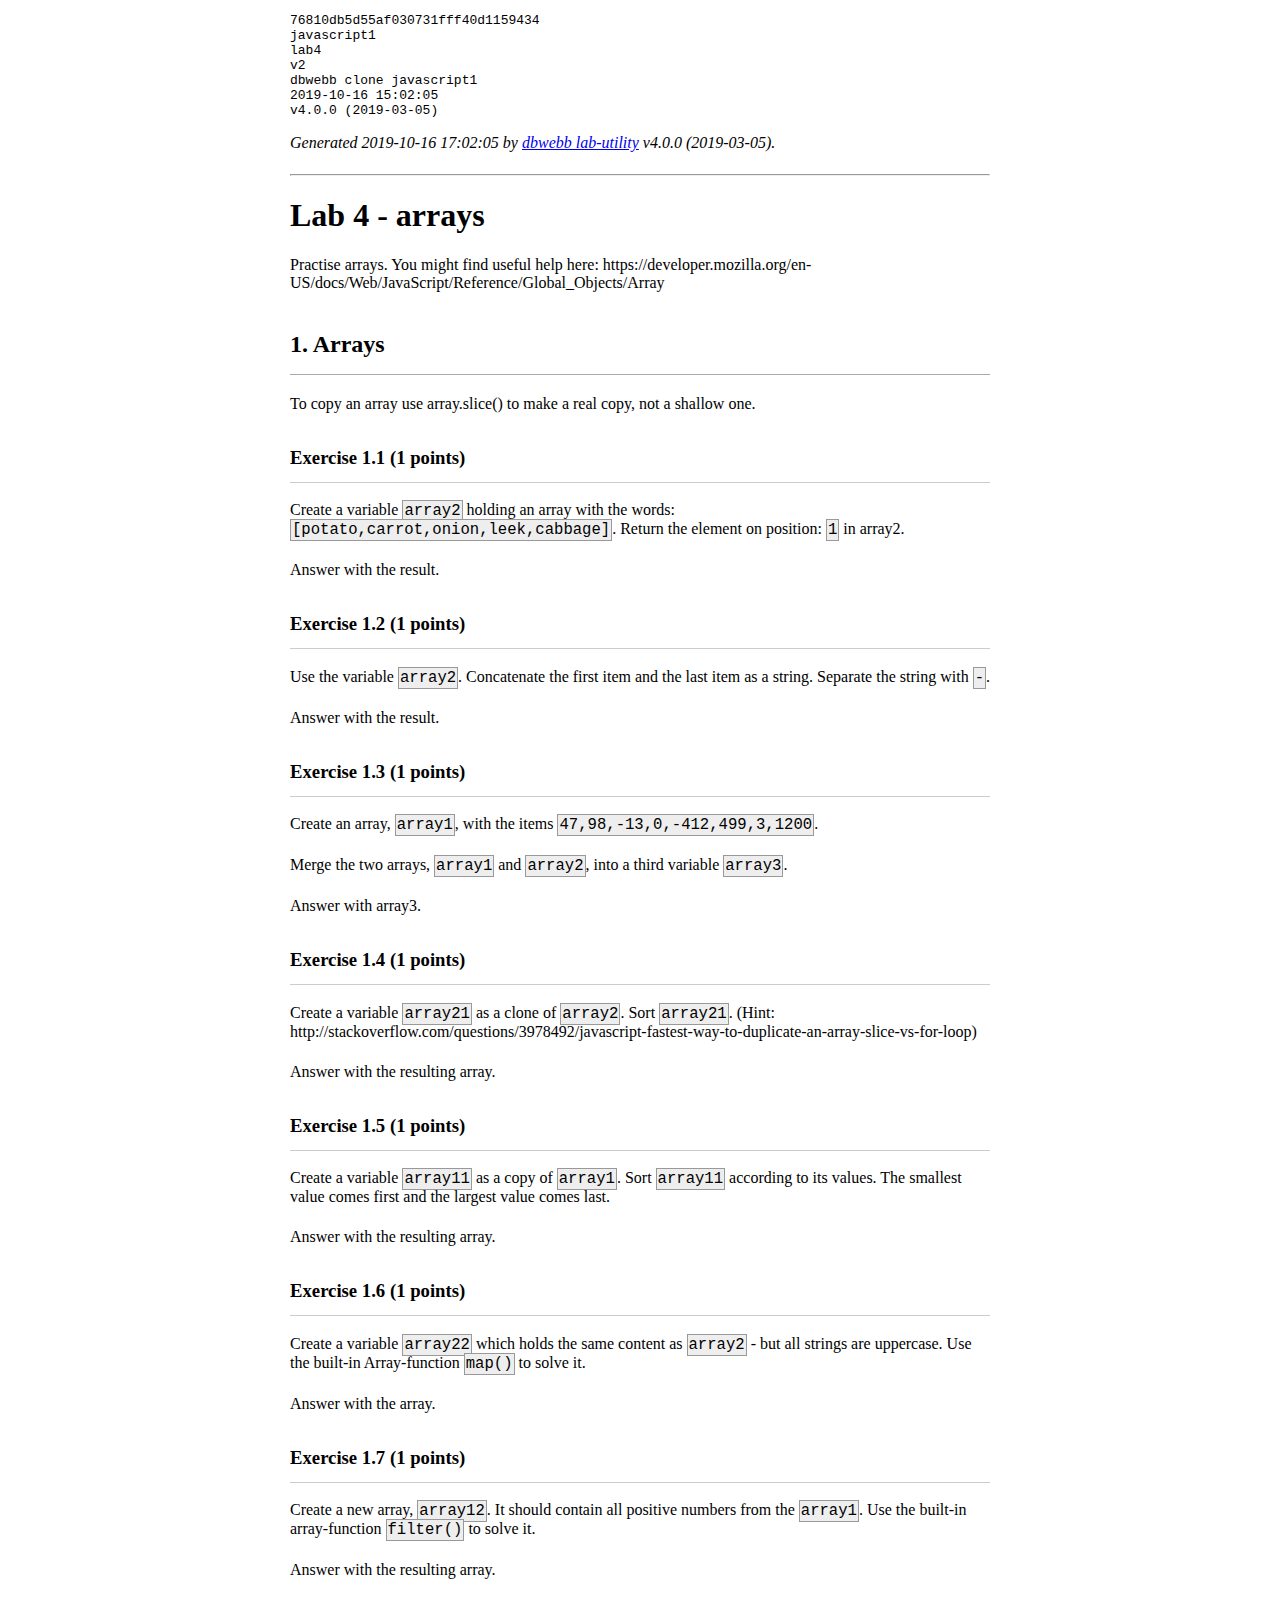
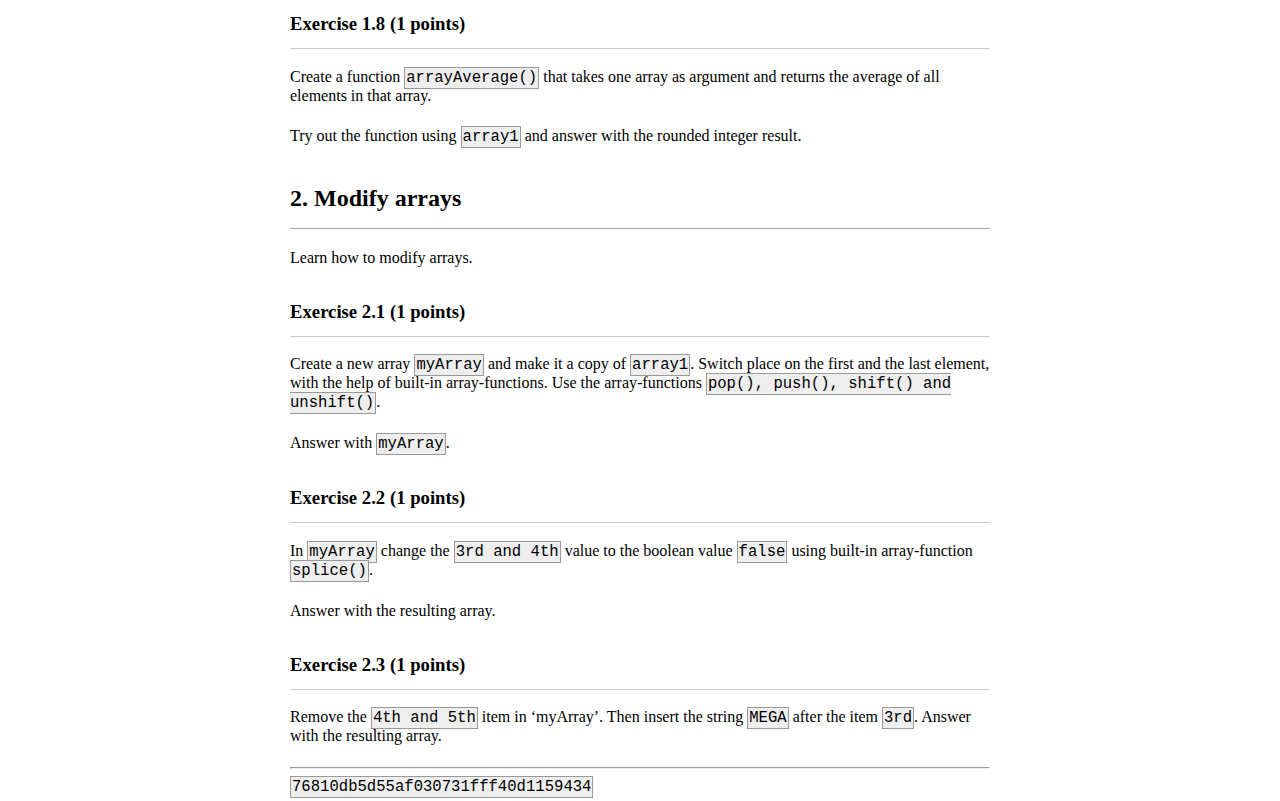
<file: l2/labb3/instruction.html>
<!doctype html>
<html lang="en">
<head>
    <meta charset="utf-8">
    <title>Lab 4 - arrays</title>
<style>
html {
    overflow-y: scroll;
}

body {
    margin: 8px auto;
    max-width: 700px;
}

h2 {
    line-height: 2.5em;
    border-bottom: 1px solid #aaa;
}

h3 {
    line-height: 2.5em;
    border-bottom: 1px solid #ccc;
}

p {
    margin-bottom: 22px;
}

div.answer {
  font-family: "Courier New", monospace;
  white-space: pre;
  margin-bottom: 1em;
}

.fail {
    color: red;
}

.success {
    color: green;
}

.nopass {
    color: olive;
}

.pass {
    color: green;
}

.passdistinct {
    color: DarkGoldenRod;
}
table, th, td {
    border: 1px solid #666;
}

code {
    background-color: #eee;
    border: 1px solid #999;
    padding: 1px;
    font-size: larger;
}

pre code {
    display: block;
    background-color: #eee;
    border: none;
    border-left: 2px solid #999;
    padding: 0.5em;
    margin-bottom: 22px;
}
</style>
</head>
<body>

<pre>
76810db5d55af030731fff40d1159434
javascript1
lab4
v2
dbwebb clone javascript1
2019-10-16 15:02:05
v4.0.0 (2019-03-05)
</pre>

<p><i>Generated 2019-10-16 17:02:05 by <a href="https://github.com/dbwebb-se/lab">dbwebb lab-utility</a> v4.0.0 (2019-03-05).</i></p>
<hr>

<h1>Lab 4 - arrays</h1>
<p>Practise arrays. You might find useful help here:
https://developer.mozilla.org/en-US/docs/Web/JavaScript/Reference/Global_Objects/Array</p>


<h2>1. Arrays</h2>
<p>To copy an array use array.slice() to make a real copy, not a shallow one.</p>


<h3>Exercise 1.1 (1 points)</h3>
<p>Create a variable <code>array2</code> holding an array with the words: <code>[potato,carrot,onion,leek,cabbage]</code>. Return the element on position: <code>1</code> in array2.</p>

<p>Answer with the result.</p>






<h3>Exercise 1.2 (1 points)</h3>
<p>Use the variable <code>array2</code>. Concatenate the first item and the last item as a string. Separate the string with <code>-</code>.</p>

<p>Answer with the result.</p>






<h3>Exercise 1.3 (1 points)</h3>
<p>Create an array, <code>array1</code>, with the items <code>47,98,-13,0,-412,499,3,1200</code>.</p>

<p>Merge the two arrays, <code>array1</code> and <code>array2</code>, into a third variable <code>array3</code>.</p>

<p>Answer with array3.</p>






<h3>Exercise 1.4 (1 points)</h3>
<p>Create a variable <code>array21</code> as a clone of <code>array2</code>.
Sort <code>array21</code>.
(Hint: http://stackoverflow.com/questions/3978492/javascript-fastest-way-to-duplicate-an-array-slice-vs-for-loop)</p>

<p>Answer with the resulting array.</p>






<h3>Exercise 1.5 (1 points)</h3>
<p>Create a variable <code>array11</code> as a copy of <code>array1</code>.
Sort <code>array11</code> according to its values. The smallest value comes first and the largest value comes last.</p>

<p>Answer with the resulting array.</p>






<h3>Exercise 1.6 (1 points)</h3>
<p>Create a variable <code>array22</code> which holds the same content as <code>array2</code> - but all strings are uppercase.
Use the built-in Array-function <code>map()</code> to solve it.</p>

<p>Answer with the array.</p>






<h3>Exercise 1.7 (1 points)</h3>
<p>Create a new array, <code>array12</code>. It should contain all positive numbers from the <code>array1</code>.
Use the built-in array-function <code>filter()</code> to solve it.</p>

<p>Answer with the resulting array.</p>






<h3>Exercise 1.8 (1 points)</h3>
<p>Create a function <code>arrayAverage()</code> that takes one array as argument and returns the average of all elements in that array.</p>

<p>Try out the function using <code>array1</code> and answer with the rounded integer result.</p>







<h2>2. Modify arrays</h2>
<p>Learn how to modify arrays.</p>


<h3>Exercise 2.1 (1 points)</h3>
<p>Create a new array <code>myArray</code> and make it a copy of <code>array1</code>. Switch place on the first and the last element, with the help of built-in array-functions.
Use the array-functions <code>pop(), push(), shift() and unshift()</code>.</p>

<p>Answer with <code>myArray</code>.</p>






<h3>Exercise 2.2 (1 points)</h3>
<p>In <code>myArray</code> change the <code>3rd and 4th</code> value to the boolean value <code>false</code> using built-in array-function <code>splice()</code>.</p>

<p>Answer with the resulting array.</p>






<h3>Exercise 2.3 (1 points)</h3>
<p>Remove the <code>4th and 5th</code> item in &#8216;myArray&#8217;. Then insert the string <code>MEGA</code> after the item <code>3rd</code>. Answer with the resulting array.</p>







<hr>
<code>76810db5d55af030731fff40d1159434</code>

</body>
</html>
</file>
